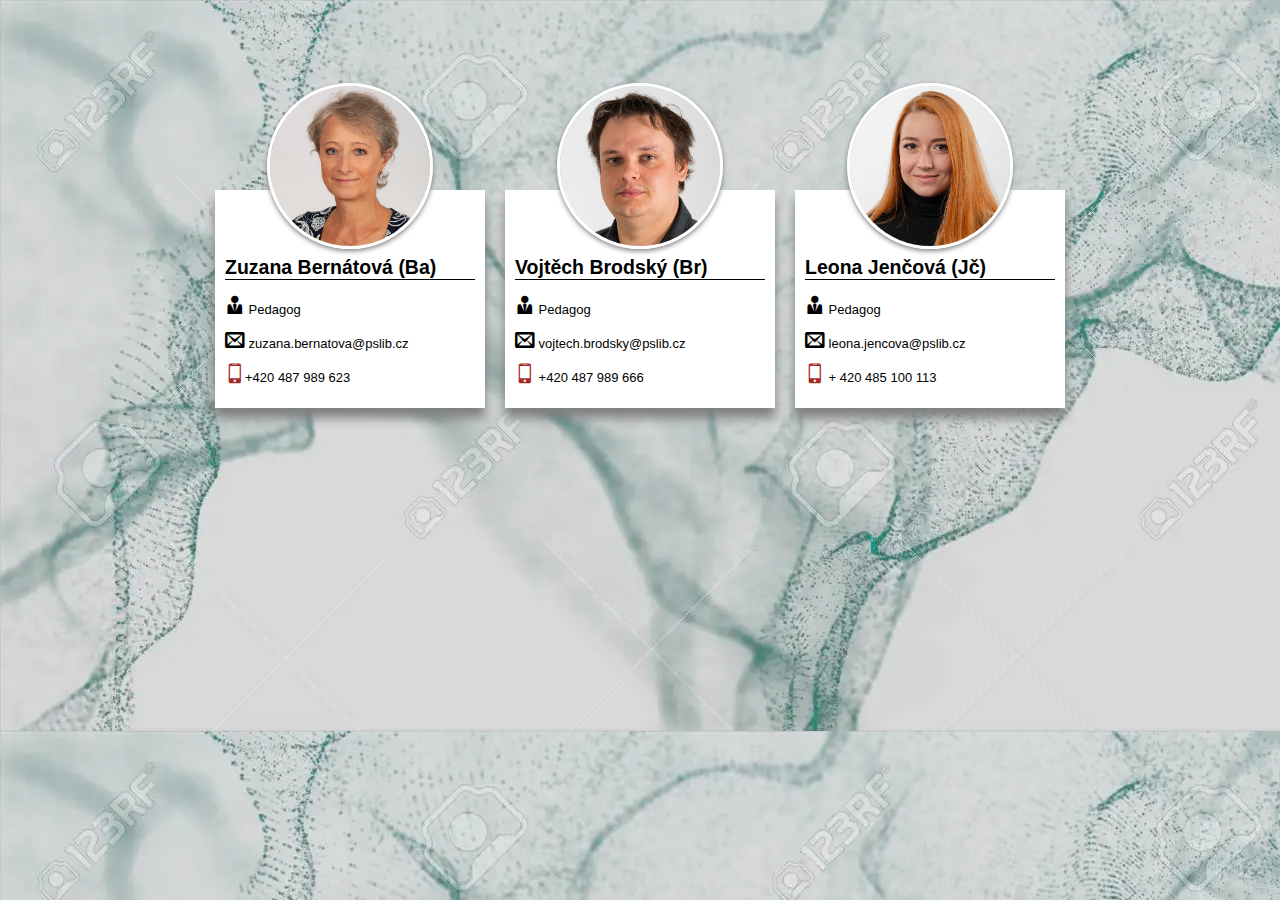
<file: index.html>
<!DOCTYPE html>
<html lang="en">
<head>
    <link rel="stylesheet" href="./css/main.css">
    <link rel="stylesheet" href="./font/style.css"></head>
    <meta charset="UTF-8">
    <meta name="viewport" content="width=device-width, initial-scale=1.0">
    <title>Document</title>
</head>
<body>
    <div class="content">
        <div class="karta">
            <header class="karta__hlava">
                <img class="img-responsive" src="./img/Ba.jpg" alt="Bernie">
            </header>
            <article class="karta__tělo">
                <h2>Zuzana Bernátová (Ba)</h2>
                <p><span class="icon-Pozice"></span> Pedagog</p>
                <p><span class="icon-Email"></span> zuzana.bernatova@pslib.cz</p>
                <p><span class="icon-Telefon"></span>+420 487 989 623 </p>
            </article>
        </div>
        <div class="karta">
            <header class="karta__hlava">
                <img class="img-responsive" src="./img/Br.jpg" alt="Brodský">
            </header>
            <article class="karta__tělo">
                <h2>Vojtěch Brodský (Br)</h2>
                <p><span class="icon-Pozice"></span> Pedagog</p>
                <p><span class="icon-Email"></span> vojtech.brodsky@pslib.cz</p>
                <p><span class="icon-Telefon"></span>  +420 487 989 666</p>
            </article>
        </div>
        <div class="karta">
            <header class="karta__hlava">
                <img class="img-responsive" src="./img/Jc.jpg" alt="Leona">
            </header>
            <article class="karta__tělo">
                <h2>Leona Jenčová (Jč)</h2>
                <p><span class="icon-Pozice"></span> Pedagog</p>
                <p><span class="icon-Email"></span> leona.jencova@pslib.cz</p>
                <p><span class="icon-Telefon"></span> + 420 485 100 113</p>
            </article>
        </div>
    </div>
</body>
</html>
</file>
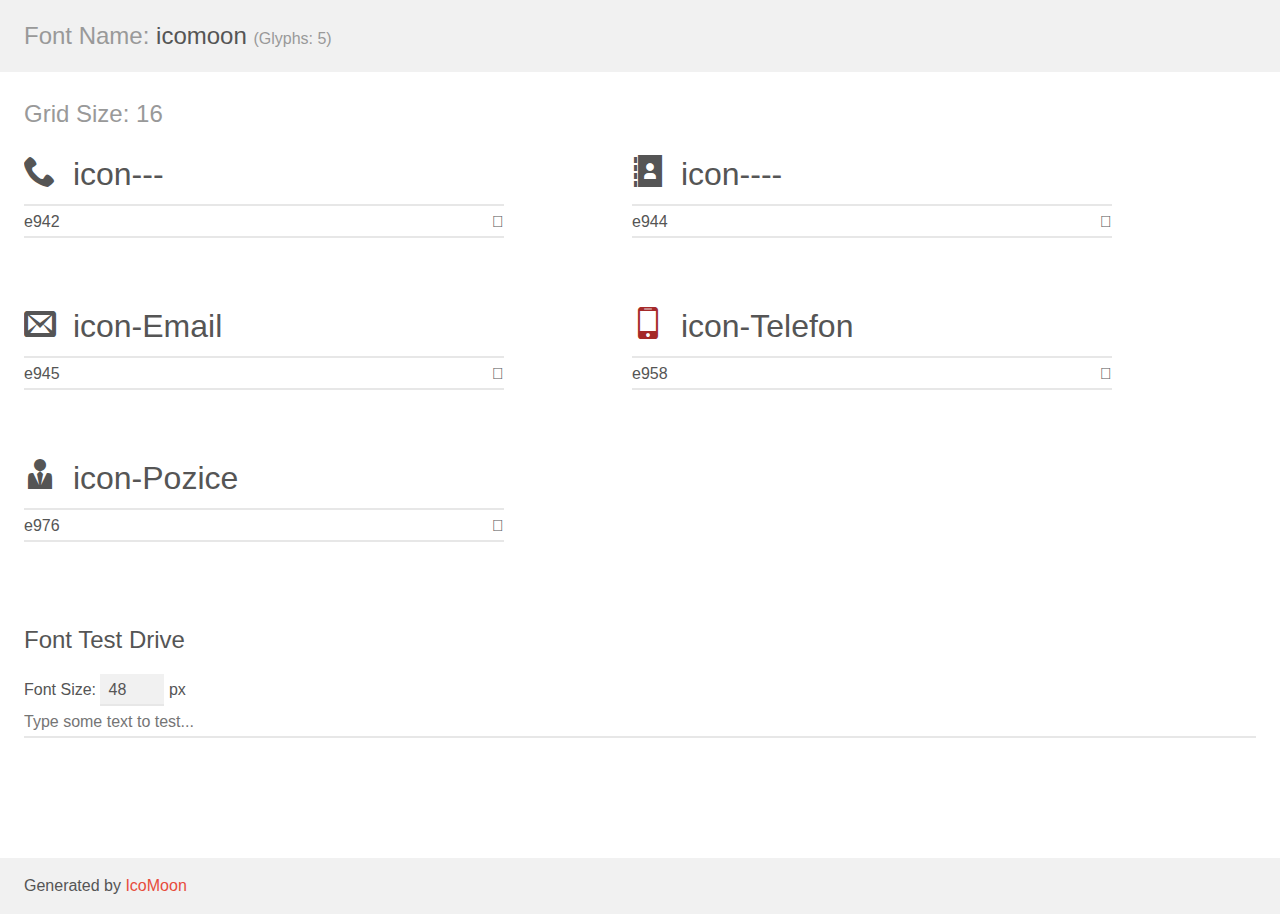
<file: font/demo.html>
<!doctype html>
<html>
<head>
    <meta charset="utf-8">
    <title>IcoMoon Demo</title>
    <meta name="description" content="An Icon Font Generated By IcoMoon.io">
    <meta name="viewport" content="width=device-width, initial-scale=1">
    <link rel="stylesheet" href="demo-files/demo.css">
    <link rel="stylesheet" href="style.css"></head>
<body>
    <div class="bgc1 clearfix">
        <h1 class="mhmm mvm"><span class="fgc1">Font Name:</span> icomoon <small class="fgc1">(Glyphs:&nbsp;5)</small></h1>
    </div>
    <div class="clearfix mhl ptl">
        <h1 class="mvm mtn fgc1">Grid Size: 16</h1>
        <div class="glyph fs1">
            <div class="clearfix bshadow0 pbs">
                <span class="icon---"></span>
                <span class="mls"> icon---</span>
            </div>
            <fieldset class="fs0 size1of1 clearfix hidden-false">
                <input type="text" readonly value="e942" class="unit size1of2" />
                <input type="text" maxlength="1" readonly value="&#xe942;" class="unitRight size1of2 talign-right" />
            </fieldset>
            <div class="fs0 bshadow0 clearfix hidden-true">
                <span class="unit pvs fgc1">liga: </span>
                <input type="text" readonly value="phone, telephone" class="liga unitRight" />
            </div>
        </div>
        <div class="glyph fs1">
            <div class="clearfix bshadow0 pbs">
                <span class="icon----"></span>
                <span class="mls"> icon----</span>
            </div>
            <fieldset class="fs0 size1of1 clearfix hidden-false">
                <input type="text" readonly value="e944" class="unit size1of2" />
                <input type="text" maxlength="1" readonly value="&#xe944;" class="unitRight size1of2 talign-right" />
            </fieldset>
            <div class="fs0 bshadow0 clearfix hidden-true">
                <span class="unit pvs fgc1">liga: </span>
                <input type="text" readonly value="address-book, contact" class="liga unitRight" />
            </div>
        </div>
        <div class="glyph fs1">
            <div class="clearfix bshadow0 pbs">
                <span class="icon-Email"></span>
                <span class="mls"> icon-Email</span>
            </div>
            <fieldset class="fs0 size1of1 clearfix hidden-false">
                <input type="text" readonly value="e945" class="unit size1of2" />
                <input type="text" maxlength="1" readonly value="&#xe945;" class="unitRight size1of2 talign-right" />
            </fieldset>
            <div class="fs0 bshadow0 clearfix hidden-true">
                <span class="unit pvs fgc1">liga: </span>
                <input type="text" readonly value="envelop, mail" class="liga unitRight" />
            </div>
        </div>
        <div class="glyph fs1">
            <div class="clearfix bshadow0 pbs">
                <span class="icon-Telefon"></span>
                <span class="mls"> icon-Telefon</span>
            </div>
            <fieldset class="fs0 size1of1 clearfix hidden-false">
                <input type="text" readonly value="e958" class="unit size1of2" />
                <input type="text" maxlength="1" readonly value="&#xe958;" class="unitRight size1of2 talign-right" />
            </fieldset>
            <div class="fs0 bshadow0 clearfix hidden-true">
                <span class="unit pvs fgc1">liga: </span>
                <input type="text" readonly value="mobile, cell-phone" class="liga unitRight" />
            </div>
        </div>
        <div class="glyph fs1">
            <div class="clearfix bshadow0 pbs">
                <span class="icon-Pozice"></span>
                <span class="mls"> icon-Pozice</span>
            </div>
            <fieldset class="fs0 size1of1 clearfix hidden-false">
                <input type="text" readonly value="e976" class="unit size1of2" />
                <input type="text" maxlength="1" readonly value="&#xe976;" class="unitRight size1of2 talign-right" />
            </fieldset>
            <div class="fs0 bshadow0 clearfix hidden-true">
                <span class="unit pvs fgc1">liga: </span>
                <input type="text" readonly value="user-tie, user5" class="liga unitRight" />
            </div>
        </div>
    </div>

    <!--[if gt IE 8]><!-->
    <div class="mhl clearfix mbl">
        <h1>Font Test Drive</h1>
        <label>
            Font Size: <input id="fontSize" type="number" class="textbox0 mbm"
            min="8" value="48" />
            px
        </label>
        <input id="testText" type="text" class="phl size1of1 mvl"
        placeholder="Type some text to test..." value=""/>
        <div id="testDrive" class="icon-" style="font-family: icomoon">&nbsp;
        </div>
    </div>
    <!--<![endif]-->
    <div class="bgc1 clearfix">
        <p class="mhl">Generated by <a href="https://icomoon.io/app">IcoMoon</a></p>
    </div>

    <script src="demo-files/demo.js"></script>
</body>
</html>
</file>
<file: css/main.css>
body{
    background-image: url(../img/bg.webp);
    background-size: auto;
}
.content{
    display: flex;
    margin: 5%;
    justify-content: center;
}
h2{
    border-bottom:solid 1px black;
}
.karta{
    display: inline-block;
    max-width: 300px;
    max-height: 200px;
    margin: 10px;
    height: auto;
}
.karta__hlava{
    margin-top: 10px;
    display: flex;
    align-items: center;
    flex-direction: column;
}
.img-responsive{
    background-size: cover;
    border-radius: 100%;
    width: 10em;
    height: 10em;
    overflow: hidden;
    border:solid 3px white;

    box-shadow: 0 2px 5px grey;
    margin-left: auto;
    margin-right: auto;
    
}
.karta__tělo{
    box-shadow: 0 10px 10px grey;
    font-size: small;
    font-family: 'Roboto', sans-serif;
    margin-top: -22%;
    padding: 10px;
    min-width: 250px;
    padding-top: 50px;
    background-color: white;
    align-items: center;
}
span{
    font-size: 1.5em;
}
</file>
<file: font/style.css>
@font-face {
  font-family: 'icomoon';
  src:  url('fonts/icomoon.eot?c6lwk1');
  src:  url('fonts/icomoon.eot?c6lwk1#iefix') format('embedded-opentype'),
    url('fonts/icomoon.ttf?c6lwk1') format('truetype'),
    url('fonts/icomoon.woff?c6lwk1') format('woff'),
    url('fonts/icomoon.svg?c6lwk1#icomoon') format('svg');
  font-weight: normal;
  font-style: normal;
  font-display: block;
}

[class^="icon-"], [class*=" icon-"] {
  /* use !important to prevent issues with browser extensions that change fonts */
  font-family: 'icomoon' !important;
  speak: never;
  font-style: normal;
  font-weight: normal;
  font-variant: normal;
  text-transform: none;
  line-height: 1;

  /* Better Font Rendering =========== */
  -webkit-font-smoothing: antialiased;
  -moz-osx-font-smoothing: grayscale;
}

.icon---:before {
  content: "\e942";
}
.icon----:before {
  content: "\e944";
}
.icon-Email:before {
  content: "\e945";
}
.icon-Telefon:before {
  content: "\e958";
  color: brown;
}
.icon-Pozice:before {
  content: "\e976";
}
</file>
<file: font/demo-files/demo.css>
body {
  padding: 0;
  margin: 0;
  font-family: sans-serif;
  font-size: 1em;
  line-height: 1.5;
  color: #555;
  background: #fff;
}
h1 {
  font-size: 1.5em;
  font-weight: normal;
}
small {
  font-size: .66666667em;
}
a {
  color: #e74c3c;
  text-decoration: none;
}
a:hover, a:focus {
  box-shadow: 0 1px #e74c3c;
}
.bshadow0, input {
  box-shadow: inset 0 -2px #e7e7e7;
}
input:hover {
  box-shadow: inset 0 -2px #ccc;
}
input, fieldset {
  font-family: sans-serif;
  font-size: 1em;
  margin: 0;
  padding: 0;
  border: 0;
}
input {
  color: inherit;
  line-height: 1.5;
  height: 1.5em;
  padding: .25em 0;
}
input:focus {
  outline: none;
  box-shadow: inset 0 -2px #449fdb;
}
.glyph {
  font-size: 16px;
  width: 15em;
  padding-bottom: 1em;
  margin-right: 4em;
  margin-bottom: 1em;
  float: left;
  overflow: hidden;
}
.liga {
  width: 80%;
  width: calc(100% - 2.5em);
}
.talign-right {
  text-align: right;
}
.talign-center {
  text-align: center;
}
.bgc1 {
  background: #f1f1f1;
}
.fgc1 {
  color: #999;
}
.fgc0 {
  color: #000;
}
p {
  margin-top: 1em;
  margin-bottom: 1em;
}
.mvm {
  margin-top: .75em;
  margin-bottom: .75em;
}
.mtn {
  margin-top: 0;
}
.mtl, .mal {
  margin-top: 1.5em;
}
.mbl, .mal {
  margin-bottom: 1.5em;
}
.mal, .mhl {
  margin-left: 1.5em;
  margin-right: 1.5em;
}
.mhmm {
  margin-left: 1em;
  margin-right: 1em;
}
.mls {
  margin-left: .25em;
}
.ptl {
  padding-top: 1.5em;
}
.pbs, .pvs {
  padding-bottom: .25em;
}
.pvs, .pts {
  padding-top: .25em;
}
.unit {
  float: left;
}
.unitRight {
  float: right;
}
.size1of2 {
  width: 50%;
}
.size1of1 {
  width: 100%;
}
.clearfix:before, .clearfix:after {
  content: " ";
  display: table;
}
.clearfix:after {
  clear: both;
}
.hidden-true {
  display: none;
}
.textbox0 {
  width: 3em;
  background: #f1f1f1;
  padding: .25em .5em;
  line-height: 1.5;
  height: 1.5em;
}
#testDrive {
  display: block;
  padding-top: 24px;
  line-height: 1.5;
}
.fs0 {
  font-size: 16px;
}
.fs1 {
  font-size: 32px;
}
</file>
